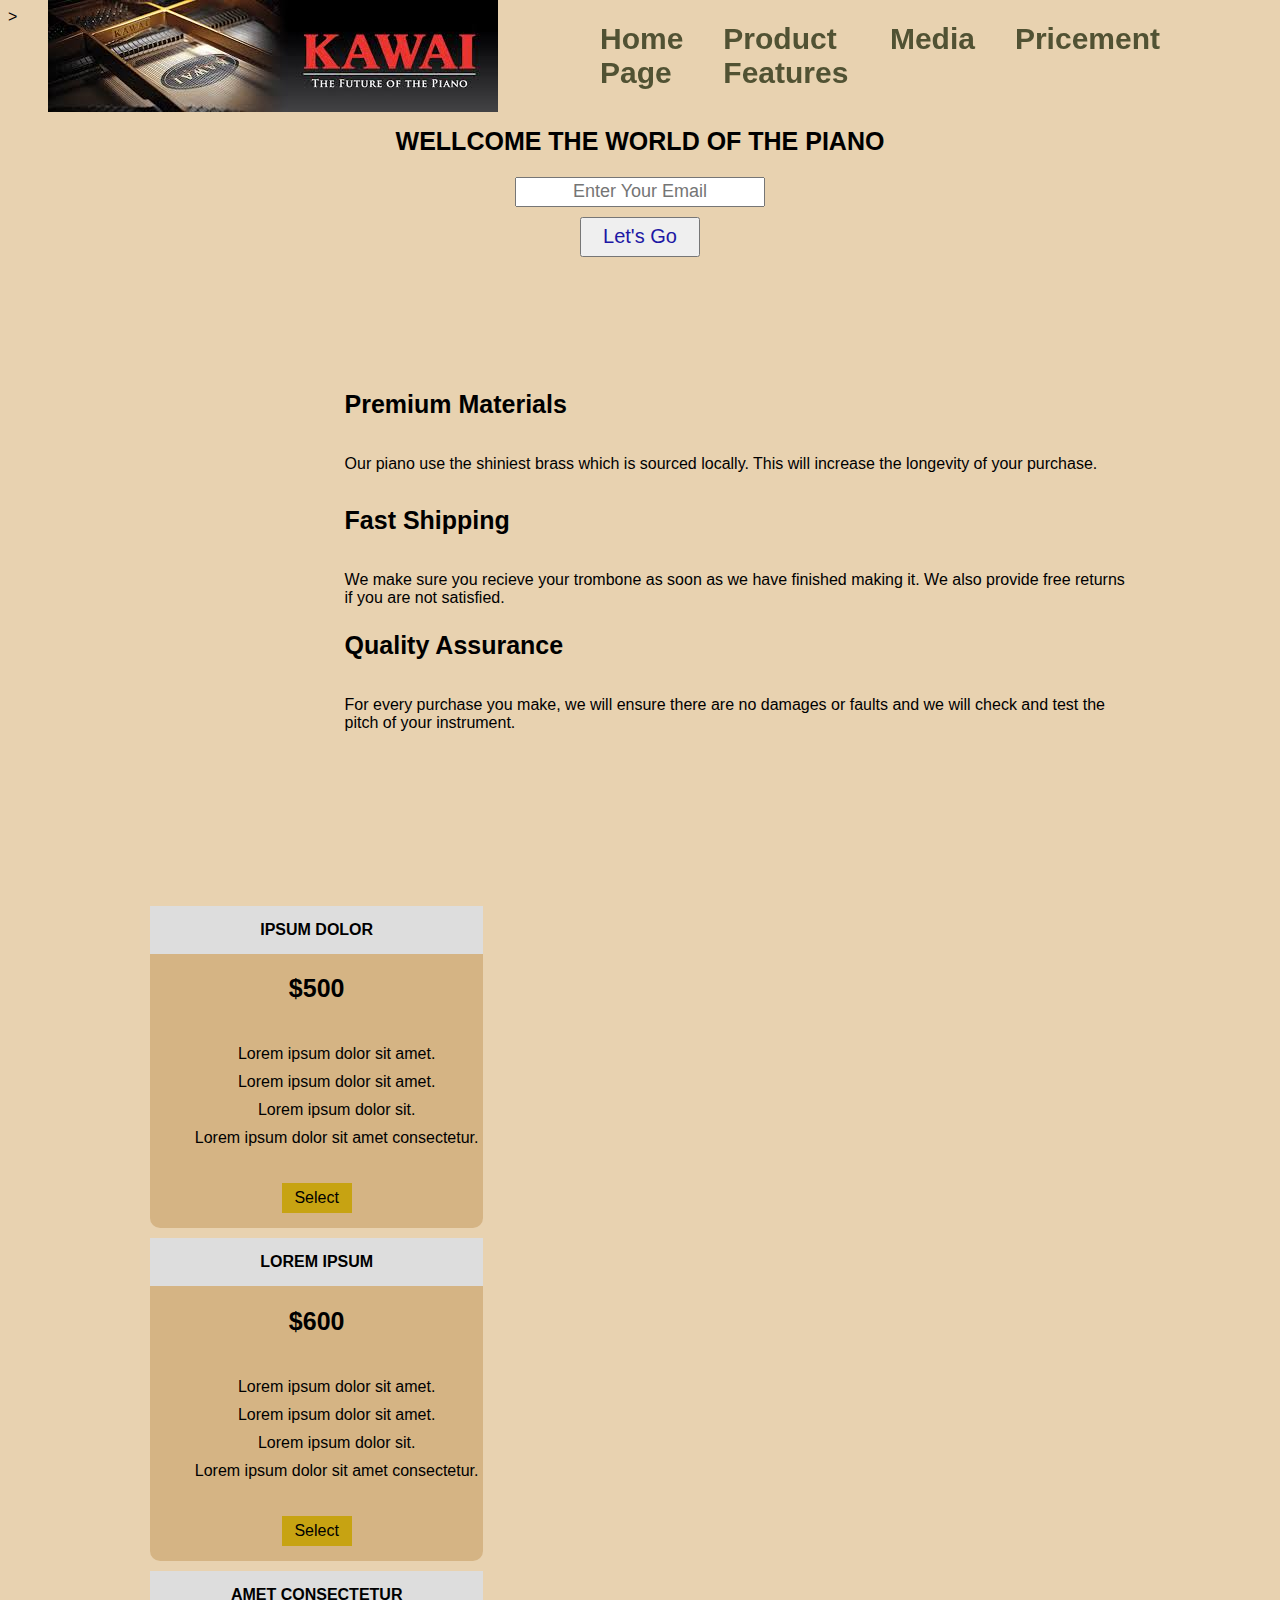
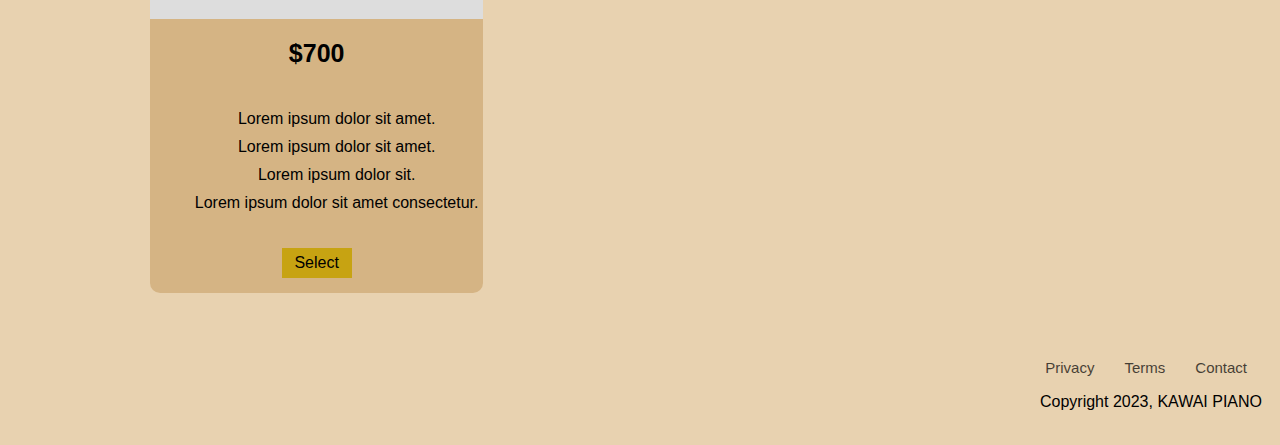
<file: Certification Projects/Product Landing Page/index.html>
<!DOCTYPE html>
<html lang="en" pwa-launched="true" pwa-extension-id="npnbdojkgkbcdfdjlfdmplppdphlhhcf"
    pwa-extension-url-root="chrome-extension://npnbdojkgkbcdfdjlfdmplppdphlhhcf/">

</html>>

<head>
    <meta charset="UTF-8">
    <meta name="viewport" content="width=device-width, initial-scale=1.0">
    <link rel="stylesheet" href="https://use.fontawesome.com/releases/v5.8.1/css/all.css"
        integrity="sha384-50oBUHEmvpQ+1lW4y57PTFmhCaXp0ML5d60M1M7uH2+nqUivzIebhndOJK28anvf" crossorigin="anonymous">
    <link rel="stylesheet" href="styles.css">
    <title>Document</title>
</head>

<body>
    <header id="header">
        <div class="logo">
            <img id="header-img" src="logo.jpeg" alt="">
        </div>
        <nav id="nav-bar">
            <ul>
                <li><a class="nav-link" href="#home-page">Home Page</a></li>
                <li><a class="nav-link" href="#features">Product Features</a></li>
                <li><a class="nav-link" href="#media">Media</a></li>
                <li><a class="nav-link" href="#pricement">Pricement</a></li>
            </ul>
        </nav>
    </header>
    <main id="home-page">
        <section class="starter">
            <h2>WELLCOME THE WORLD OF THE PIANO</h2>
            <form id="form" name="email" action="https://www.freecodecamp.com/email-submit">
                <input id="email" name="email" type="email" placeholder="Enter Your Email" required>
                <input id="submit" type="submit" value="Let's Go" class="btn">
            </form>
        </section>
        <div class="container">
            <section id="features">
                <div class="grid">
                    <div class="icon">
                        <i class="fa fa-3x fa-fire">
                        </i>
                    </div>
                    <div class="description">
                        <h2>Premium Materials</h2>
                        <p>Our piano use the shiniest brass which is sourced locally. This will increase the longevity
                            of your purchase.</p>
                    </div>
                </div>
                <div class="grid">
                    <div class="icon">
                        <i class="fa fa-3x fa-truck">
                        </i>
                    </div>
                    <div class="description">
                        <h2>Fast Shipping</h2>
                        <p>We make sure you recieve your trombone as soon as we have finished making it. We also provide
                            free returns if you are not satisfied.
                        </p>
                    </div>
                </div>
                <div class="grid">
                    <div class="icon">
                        <i class="fa fa-3x fa-battery-full">
                        </i>
                    </div>
                    <div class="description">
                        <h2>Quality Assurance</h2>
                        <p>For every purchase you make, we will ensure there are no damages or faults and we will check
                            and test the pitch of your instrument.</p>
                    </div>
                </div>
            </section>
            <section id="media">
                <iframe id="video" src="https://youtu.be/cGYyOY4XaFs" frameborder="0"></iframe>
                <video id="video" src="https://youtu.be/cGYyOY4XaFs"></video>
                <video id="video"
                    src="https://www.google.com/search?q=piano+video&oq=piano+video&gs_lcrp=EgZjaHJvbWUyBggAEEUYOTIJCAEQABgKGIAEMggIAhAAGBYYHjIICAMQABgWGB4yCAgEEAAYFhgeMggIBRAAGBYYHjIICAYQABgWGB4yCAgHEAAYFhgeMggICBAAGBYYHjIICAkQABgWGB7SAQg0MjkzajBqOagCALACAA&sourceid=chrome&ie=UTF-8#"></video>

            </section>
            <section id="pricement">
                <div class="product" id="">
                    <div class="level">ipsum dolor</div>
                    <h2>$500</h2>
                    <ol>
                        <li>Lorem ipsum dolor sit amet.</li>
                        <li>Lorem ipsum dolor sit amet.</li>
                        <li>Lorem ipsum dolor sit.</li>
                        <li>Lorem ipsum dolor sit amet consectetur.</li>
                    </ol>
                    <button class="btn">Select</button>
                </div>
                <div class="product" id="">
                    <div class="level">Lorem ipsum</div>
                    <h2>$600</h2>
                    <ol>
                        <li>Lorem ipsum dolor sit amet.</li>
                        <li>Lorem ipsum dolor sit amet.</li>
                        <li>Lorem ipsum dolor sit.</li>
                        <li>Lorem ipsum dolor sit amet consectetur.</li>
                    </ol>
                    <button class="btn">Select</button>
                </div>
                <div class="product" id="">
                    <div class="level">amet consectetur</div>
                    <h2>$700</h2>
                    <ol>
                        <li>Lorem ipsum dolor sit amet.</li>
                        <li>Lorem ipsum dolor sit amet.</li>
                        <li>Lorem ipsum dolor sit.</li>
                        <li>Lorem ipsum dolor sit amet consectetur.</li>
                    </ol>
                    <button class="btn">Select</button>
                </div>
            </section>
        </div>
    </main>
    <footer>
        <ul>
            <li><a href="#">Privacy</a></li>
            <li><a href="#">Terms</a></li>
            <li><a href="#">Contact</a></li>
        </ul>
        <p>Copyright 2023, KAWAI PIANO</p>
    </footer>

</body>

</html>
</file>
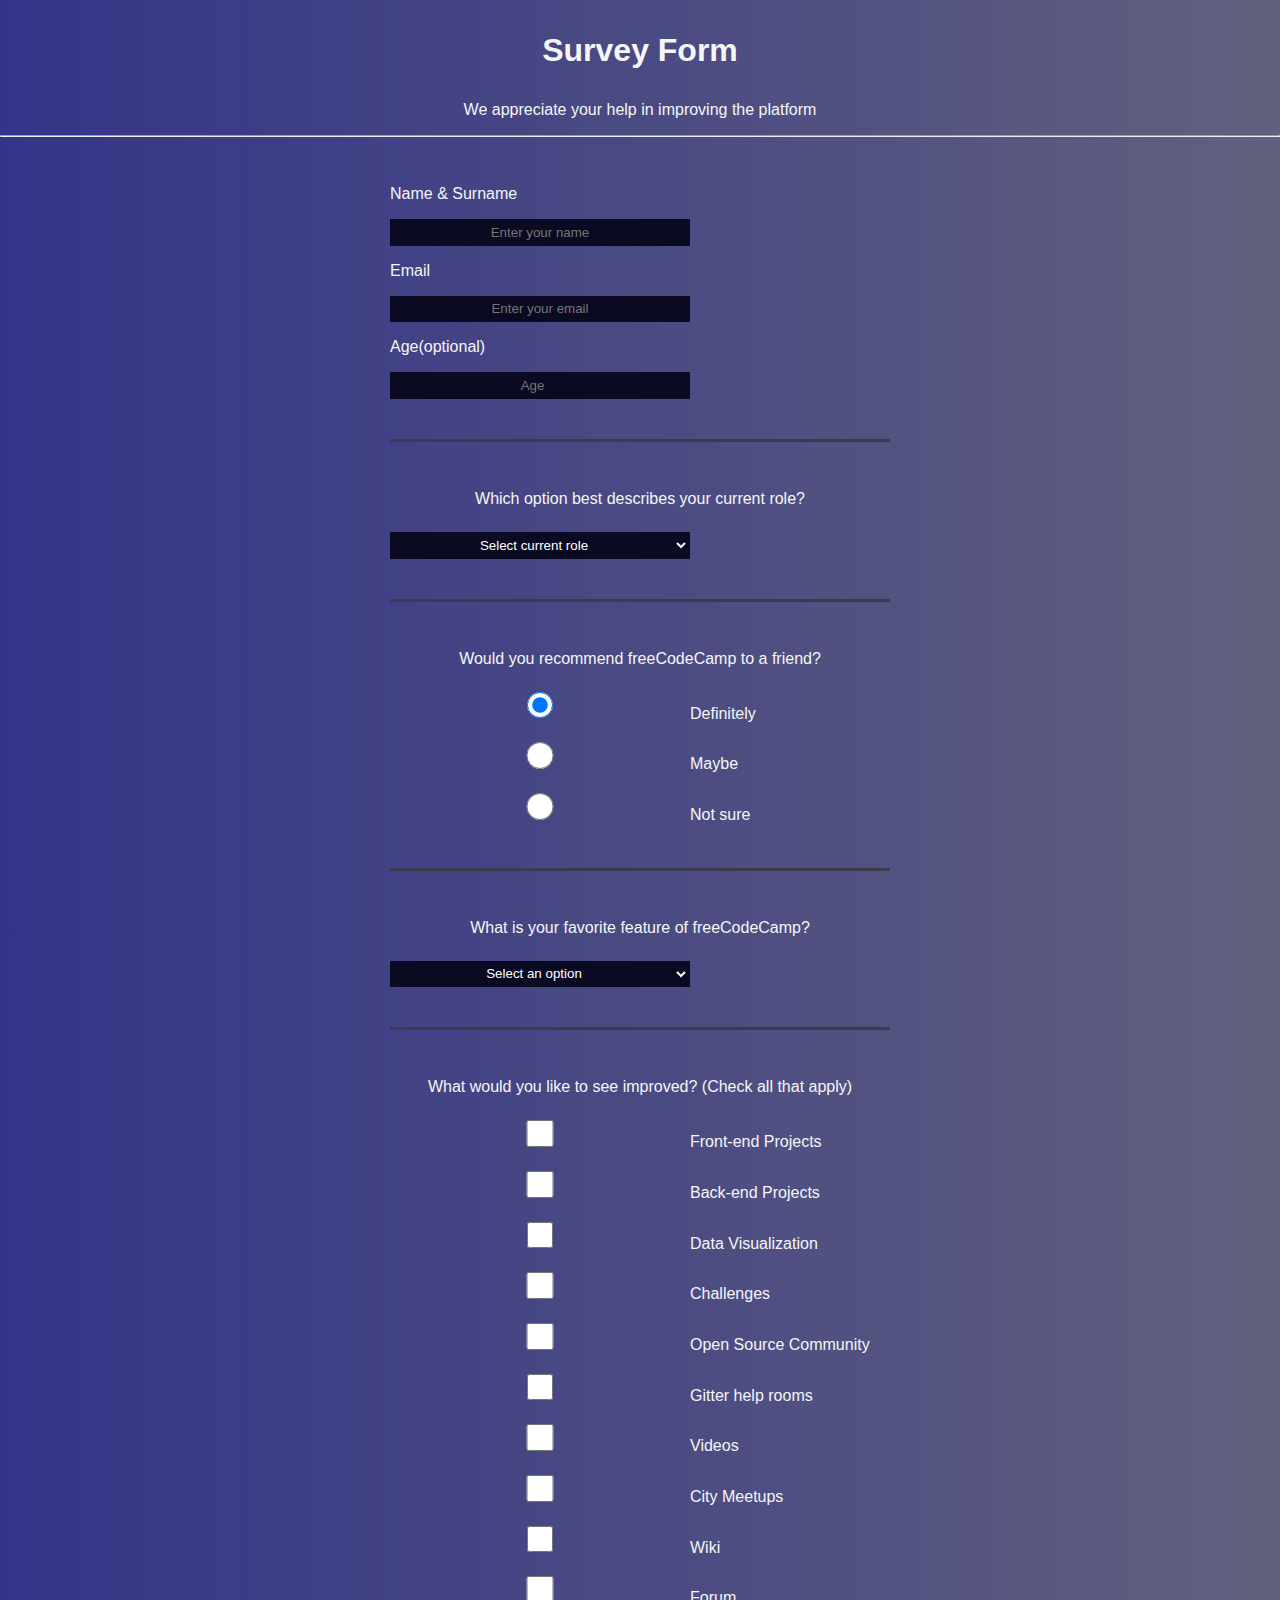
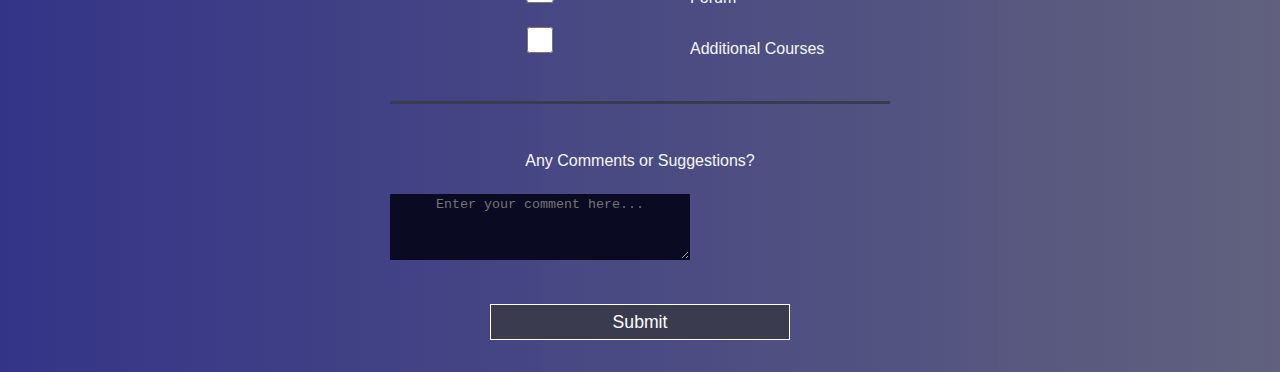
<file: Certification Projects/Survey Form/index.html>
<!DOCTYPE html>
<html lang="en">

<head>
    <meta charset="UTF-8">
    <meta name="viewport" content="width=device-width, initial-scale=1.0">
    <link rel="stylesheet" href="styles.css">
    <title>Survey Form</title>
</head>

<body>

    <header class="header">
        <h1 id="title" class="text-center"> Survey Form</h1>
        <p id="description" class="description text-center">
            We appreciate your help in improving the platform
        </p>
    </header>
    <hr>
    <form id="survey-form">
        <fieldset>


            <label id="name-label" for="name">Name & Surname</label>
            <input type="text" name="name" id="name" class="form-control" placeholder="Enter your name" required />


            <label id="email-label" for="email">Email</label>
            <input type="email" name="email" id="email" class="form-control" placeholder="Enter your email" required />


            <label id="number-label" for="number">Age<span class="clue">(optional)</span></label>
            <input type="number" name="age" id="number" min="10" max="99" class="form-control" placeholder="Age" />

        </fieldset>
        <fieldset>
            <p>Which option best describes your current role?</p>
            <select id="dropdown" name="role" class="form-control" required>
                <option disabled selected value>Select current role</option>
                <option value="student">Student</option>
                <option value="job">Full Time Job</option>
                <option value="learner">Full Time Learner</option>
                <option value="preferNo">Prefer not to say</option>
                <option value="other">Other</option>
            </select>
        </fieldset>

        <fieldset>
            <p>Would you recommend freeCodeCamp to a friend?</p>
            <label>
                <input name="user-recommend" value="definitely" type="radio" class="input-radio"
                    checked />Definitely</label>
            <label>
                <input name="user-recommend" value="maybe" type="radio" class="input-radio" />Maybe</label>

            <label><input name="user-recommend" value="not-sure" type="radio" class="input-radio" />Not sure</label>
        </fieldset>

        <fieldset>
            <p>What is your favorite feature of freeCodeCamp?</p>
            <select id="most-like" name="mostLike" class="form-control" required>
                <option disabled selected value>Select an option</option>
                <option value="challenges">Challenges</option>
                <option value="projects">Projects</option>
                <option value="community">Community</option>
                <option value="openSource">Open Source</option>
            </select>
        </fieldset>

        <fieldset>
            <p>
                What would you like to see improved?
                <span class="clue">(Check all that apply)</span>
            </p>

            <label><input name="prefer" value="front-end-projects" type="checkbox" class="input-checkbox" />Front-end
                Projects</label>
            <label>
                <input name="prefer" value="back-end-projects" type="checkbox" class="input-checkbox" />Back-end
                Projects</label>
            <label><input name="prefer" value="data-visualization" type="checkbox" class="input-checkbox" />Data
                Visualization</label>
            <label><input name="prefer" value="challenges" type="checkbox" class="input-checkbox" />Challenges</label>
            <label><input name="prefer" value="open-source-community" type="checkbox" class="input-checkbox" />Open
                Source Community</label>
            <label><input name="prefer" value="gitter-help-rooms" type="checkbox" class="input-checkbox" />Gitter
                help rooms</label>
            <label><input name="prefer" value="videos" type="checkbox" class="input-checkbox" />Videos</label>
            <label><input name="prefer" value="city-meetups" type="checkbox" class="input-checkbox" />City
                Meetups</label>
            <label><input name="prefer" value="wiki" type="checkbox" class="input-checkbox" />Wiki</label>
            <label><input name="prefer" value="forum" type="checkbox" class="input-checkbox" />Forum</label>
            <label><input name="prefer" value="additional-courses" type="checkbox" class="input-checkbox" />Additional
                Courses</label>
        </fieldset>

        <fieldset>
            <p>Any Comments or Suggestions?</p>
            <textarea id="comments" class="input-textarea" name="comment" rows="4" cols="30"
                placeholder="Enter your comment here..."></textarea>
        </fieldset>
        <input id="submit" type="submit" value="Submit" />
    </form>

</body>

</html>
</file>
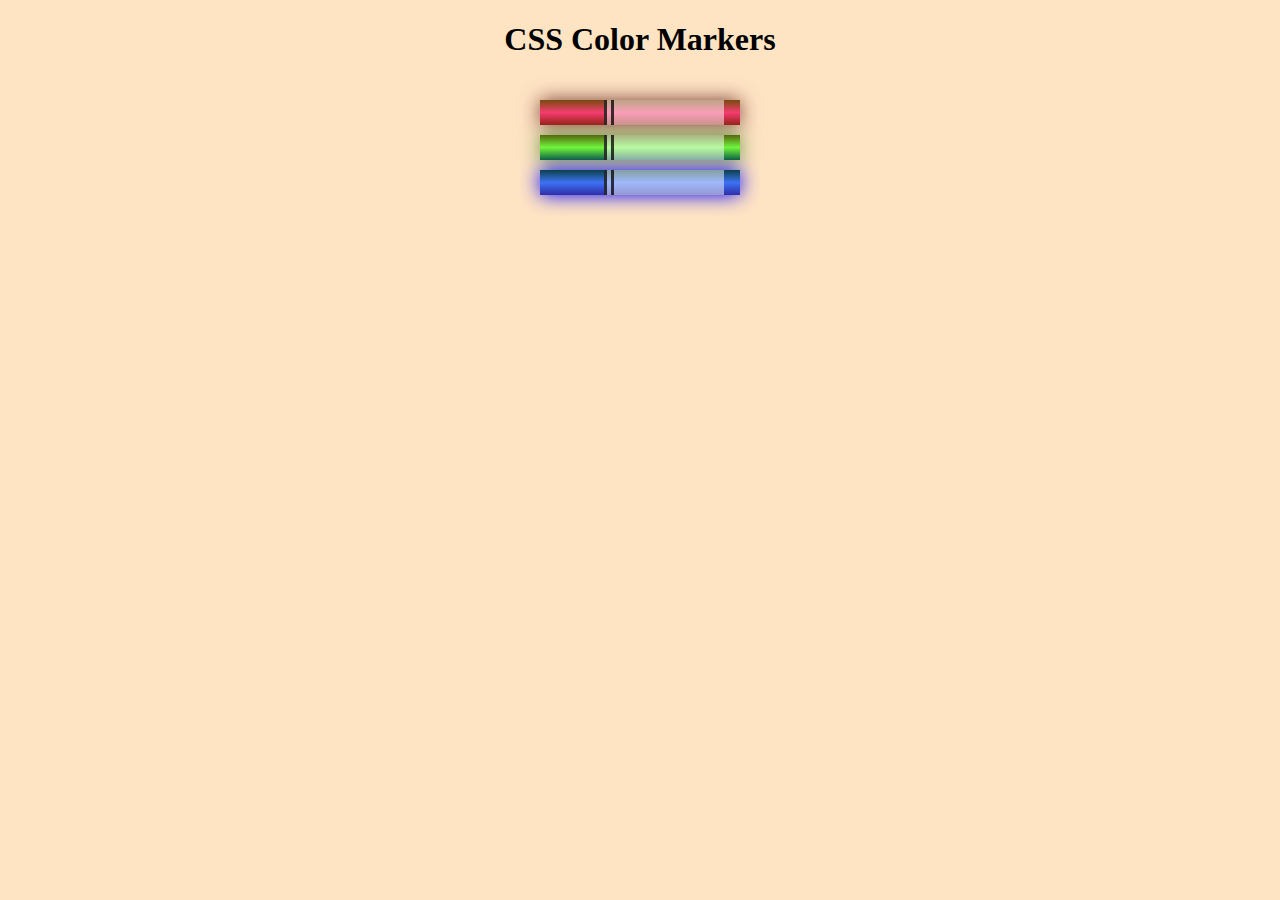
<file: Courses/03-Learn CSS Colors by Building a Set of Colored Markers/index.html>
<!DOCTYPE html>
<html lang="en">

<head>
    <meta charset="utf-8">
    <meta name="viewport" content="width=device-width, initial-scale=1.0">
    <title>Colored Markers</title>
    <link rel="stylesheet" href="style.css">
</head>

<body>
    <h1>CSS Color Markers</h1>
    <div class="container">
        <div class="marker red">
            <div class="cap"></div>
            <div class="sleeve"></div>
        </div>
        <div class="marker green">
            <div class="cap"></div>
            <div class="sleeve"></div>
        </div>
        <div class="marker blue">
            <div class="cap"></div>
            <div class="sleeve"></div>
        </div>
    </div>
</body>

</html>
</file>
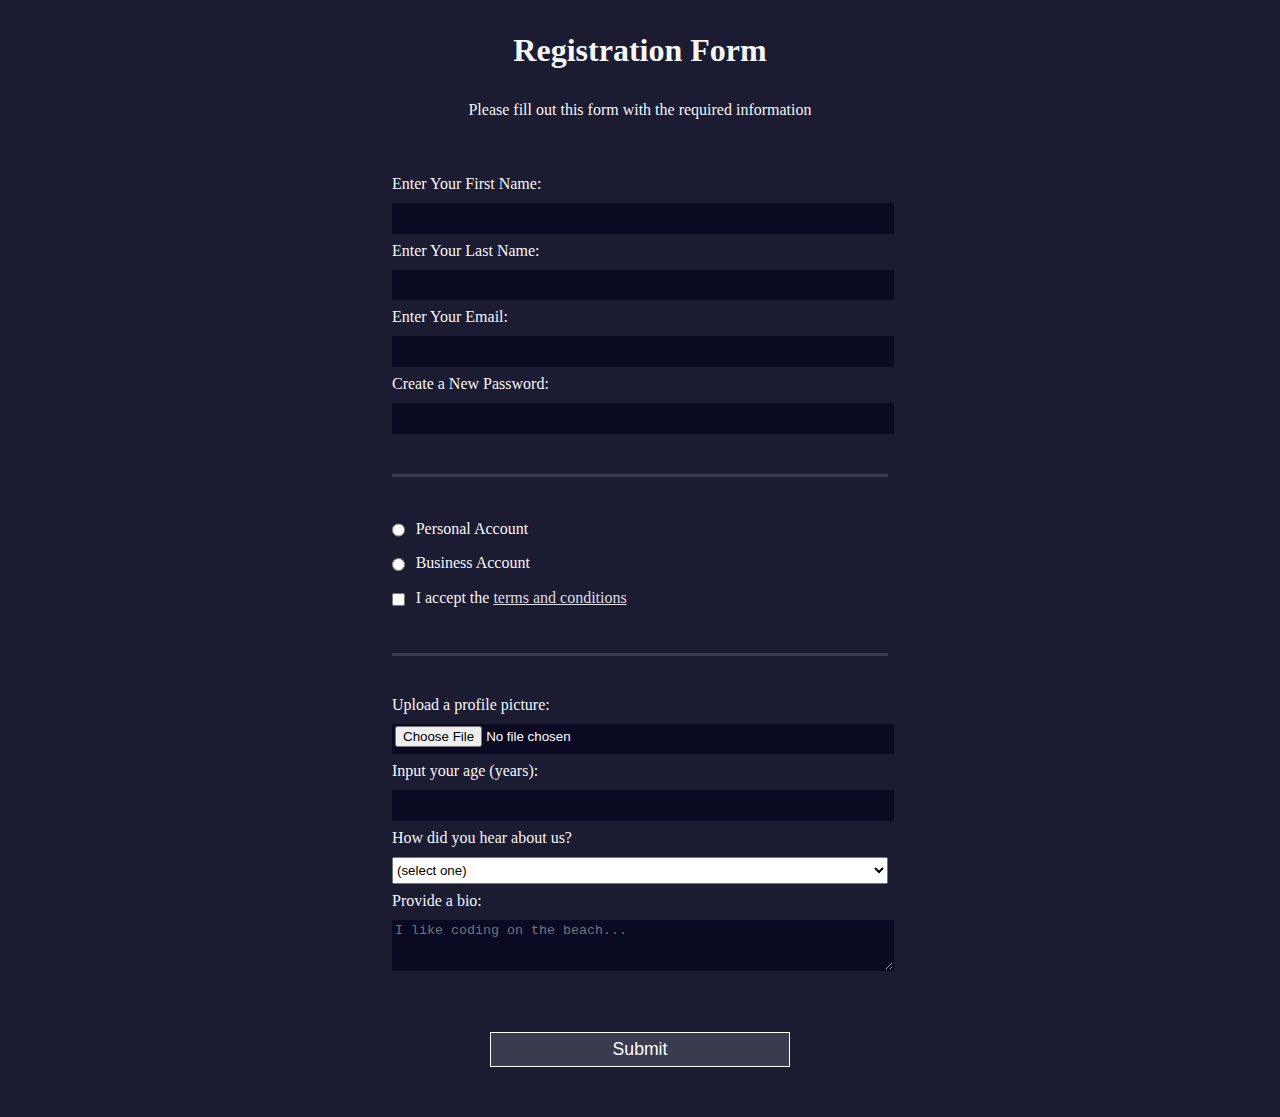
<file: Courses/04-Learn HTML Forms by Building a Registration Form/index.html>
<!DOCTYPE html>
<html lang="en">

<head>
    <meta charset="UTF-8">
    <title>Registration Form</title>
    <link rel="stylesheet" href="style.css" />
</head>

<body>
    <h1>Registration Form</h1>
    <p>Please fill out this form with the required information</p>
    <form method="post" action='https://register-demo.freecodecamp.org'>
        <fieldset>
            <label for="first-name">Enter Your First Name: <input id="first-name" name="first-name" type="text"
                    required /></label>
            <label for="last-name">Enter Your Last Name: <input id="last-name" name="last-name" type="text"
                    required /></label>
            <label for="email">Enter Your Email: <input id="email" name="email" type="email" required /></label>
            <label for="new-password">Create a New Password: <input id="new-password" name="new-password"
                    type="password" pattern="[a-z0-5]{8,}" required /></label>
        </fieldset>
        <fieldset>
            <label for="personal-account"><input id="personal-account" type="radio" name="account-type"
                    class="inline" /> Personal Account</label>
            <label for="business-account"><input id="business-account" type="radio" name="account-type"
                    class="inline" /> Business Account</label>
            <label for="terms-and-conditions">
                <input id="terms-and-conditions" type="checkbox" required name="terms-and-conditions" class="inline" />
                I accept the <a href="https://www.freecodecamp.org/news/terms-of-service/">terms and conditions</a>
            </label>
        </fieldset>
        <fieldset>
            <label for="profile-picture">Upload a profile picture: <input id="profile-picture" type="file"
                    name="file" /></label>
            <label for="age">Input your age (years): <input id="age" type="number" name="age" min="13"
                    max="120" /></label>
            <label for="referrer">How did you hear about us?
                <select id="referrer" name="referrer">
                    <option value="">(select one)</option>
                    <option value="1">freeCodeCamp News</option>
                    <option value="2">freeCodeCamp YouTube Channel</option>
                    <option value="3">freeCodeCamp Forum</option>
                    <option value="4">Other</option>
                </select>
            </label>
            <label for="bio">Provide a bio:
                <textarea id="bio" name="bio" rows="3" cols="30" placeholder="I like coding on the beach..."></textarea>
            </label>
        </fieldset>
        <input type="submit" value="Submit" />
    </form>
</body>

</html>
</file>
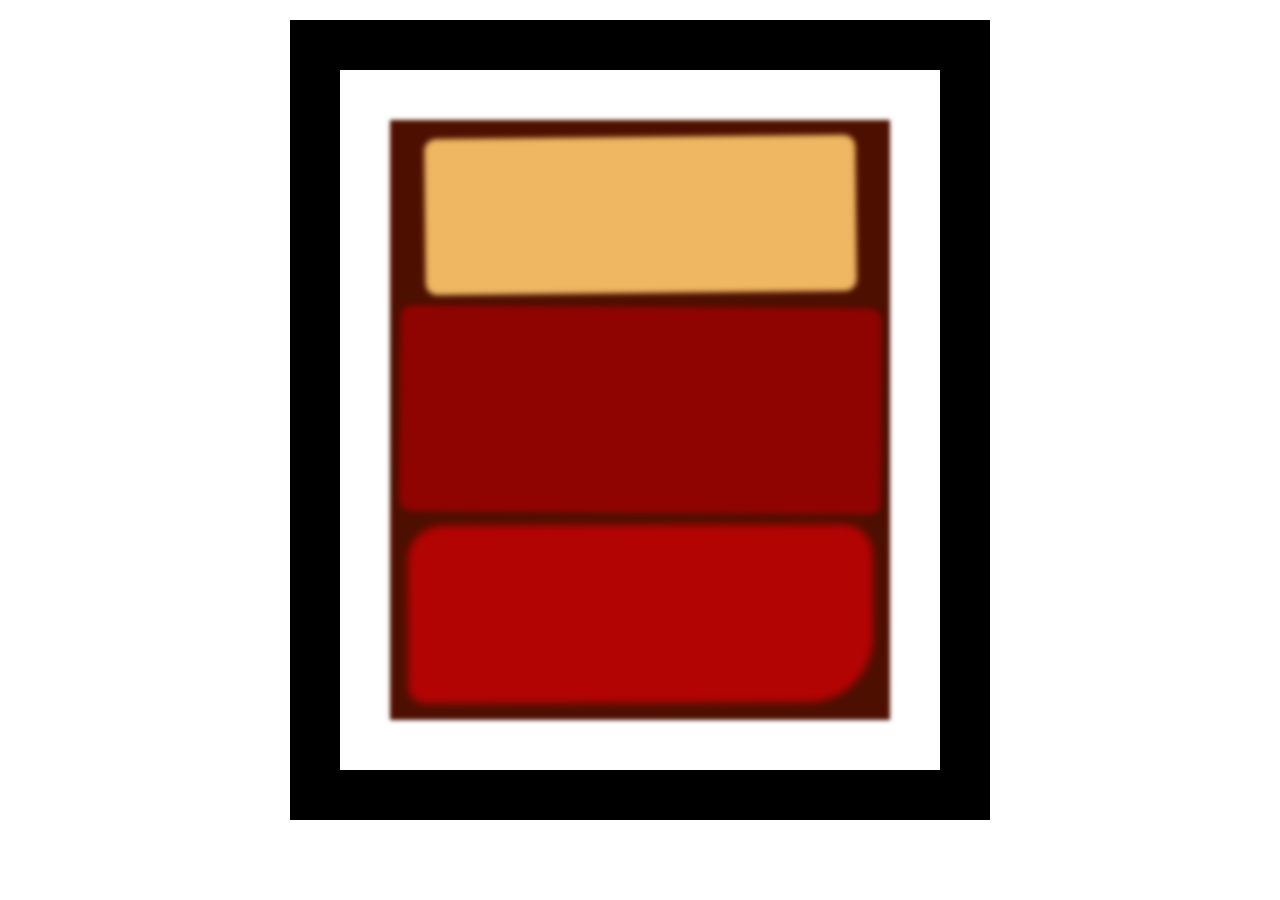
<file: Courses/05-Learn the CSS Box Model by Building a Rothko Painting/index.html>
<!DOCTYPE html>
<html lang="en">

<head>
    <meta charset="UTF-8">
    <title>Rothko Painting</title>
    <link href="./styles.css" rel="stylesheet">
</head>

<body>
    <div class="frame">
        <div class="canvas">
            <div class="one"></div>
            <div class="two"></div>
            <div class="three"></div>
        </div>
    </div>
</body>

</html>
</file>
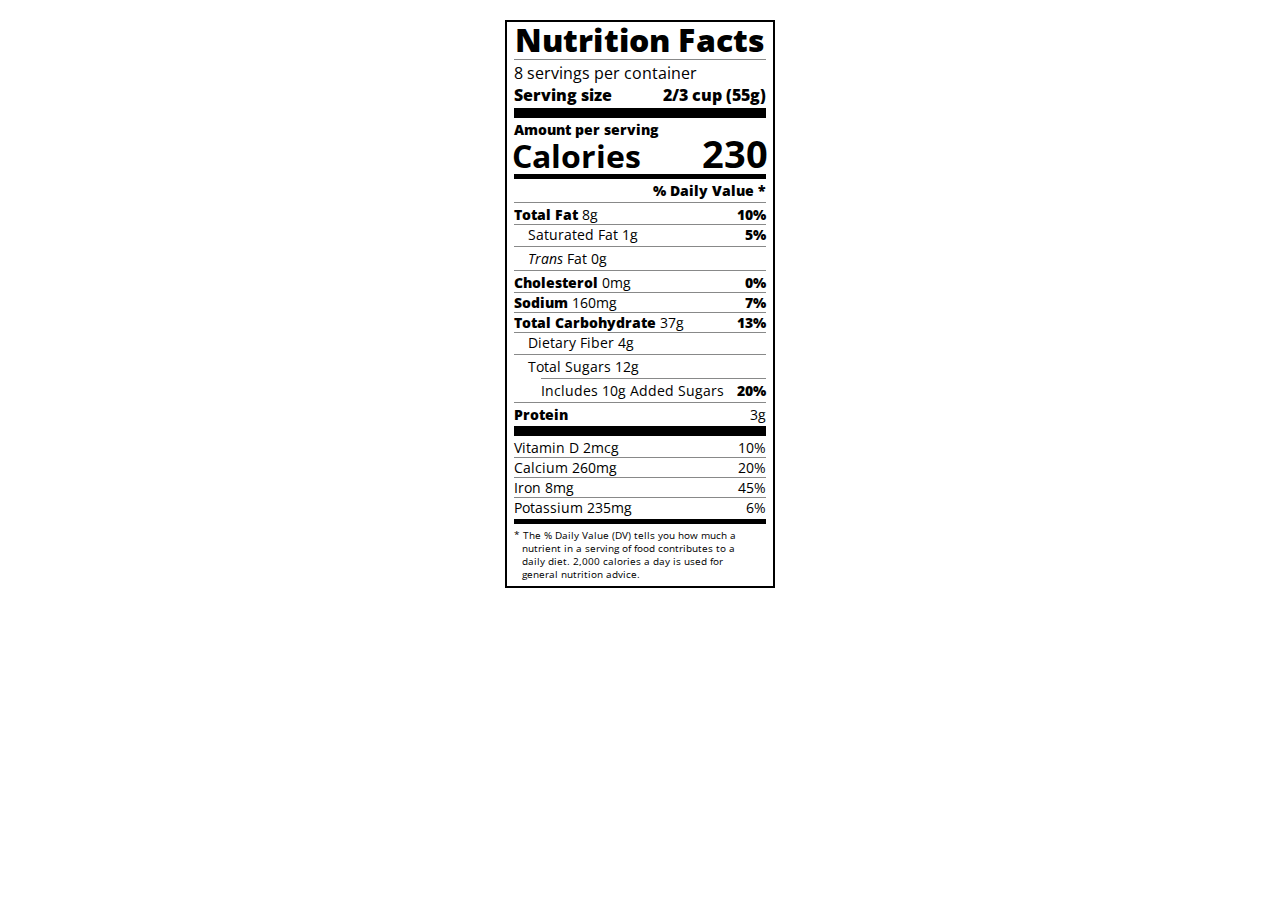
<file: Courses/07-Learn Typography by Building a Nutrition Label/index.html>
<!DOCTYPE html>
<html lang="en">

<head>
    <meta charset="UTF-8">
    <title>Nutrition Label</title>
    <link href="https://fonts.googleapis.com/css?family=Open+Sans:400,700,800" rel="stylesheet">
    <link href="./styles.css" rel="stylesheet">
</head>

<body>
    <div class="label">
        <header>
            <h1 class="bold">Nutrition Facts</h1>
            <div class="divider"></div>
            <p>8 servings per container</p>
            <p class="bold">Serving size <span>2/3 cup (55g)</span></p>
        </header>
        <div class="divider large"></div>
        <div class="calories-info">
            <div class="left-container">
                <h2 class="bold small-text">Amount per serving</h2>
                <p>Calories</p>
            </div>
            <span>230</span>
        </div>
        <div class="divider medium"></div>
        <div class="daily-value small-text">
            <p class="bold right no-divider">% Daily Value *</p>
            <div class="divider"></div>
            <p><span><span class="bold">Total Fat</span> 8g</span> <span class="bold">10%</span></p>
            <p class="indent no-divider">Saturated Fat 1g <span class="bold">5%</span></p>
            <div class="divider"></div>
            <p class="indent no-divider"><span><i>Trans</i> Fat 0g</span></p>
            <div class="divider"></div>
            <p><span><span class="bold">Cholesterol</span> 0mg</span> <span class="bold">0%</span></p>
            <p><span><span class="bold">Sodium</span> 160mg</span> <span class="bold">7%</span></p>
            <p><span><span class="bold">Total Carbohydrate</span> 37g</span> <span class="bold">13%</span></p>
            <p class="indent no-divider">Dietary Fiber 4g</p>
            <div class="divider"></div>
            <p class="indent no-divider">Total Sugars 12g</p>
            <div class="divider double-indent"></div>
            <p class="double-indent no-divider">Includes 10g Added Sugars <span class="bold">20%</span>
            <div class="divider"></div>
            <p class="no-divider"><span class="bold">Protein</span> 3g</p>
            <div class="divider large"></div>
            <p>Vitamin D 2mcg <span>10%</span></p>
            <p>Calcium 260mg <span>20%</span></p>
            <p>Iron 8mg <span>45%</span></p>
            <p class="no-divider">Potassium 235mg <span>6%</span></p>
        </div>
        <div class="medium divider"></div>
        <p class="note">* The % Daily Value (DV) tells you how much a nutrient in a serving of food contributes to a
            daily diet. 2,000 calories a day is used for general nutrition advice.</p>
    </div>
</body>

</html>
</file>
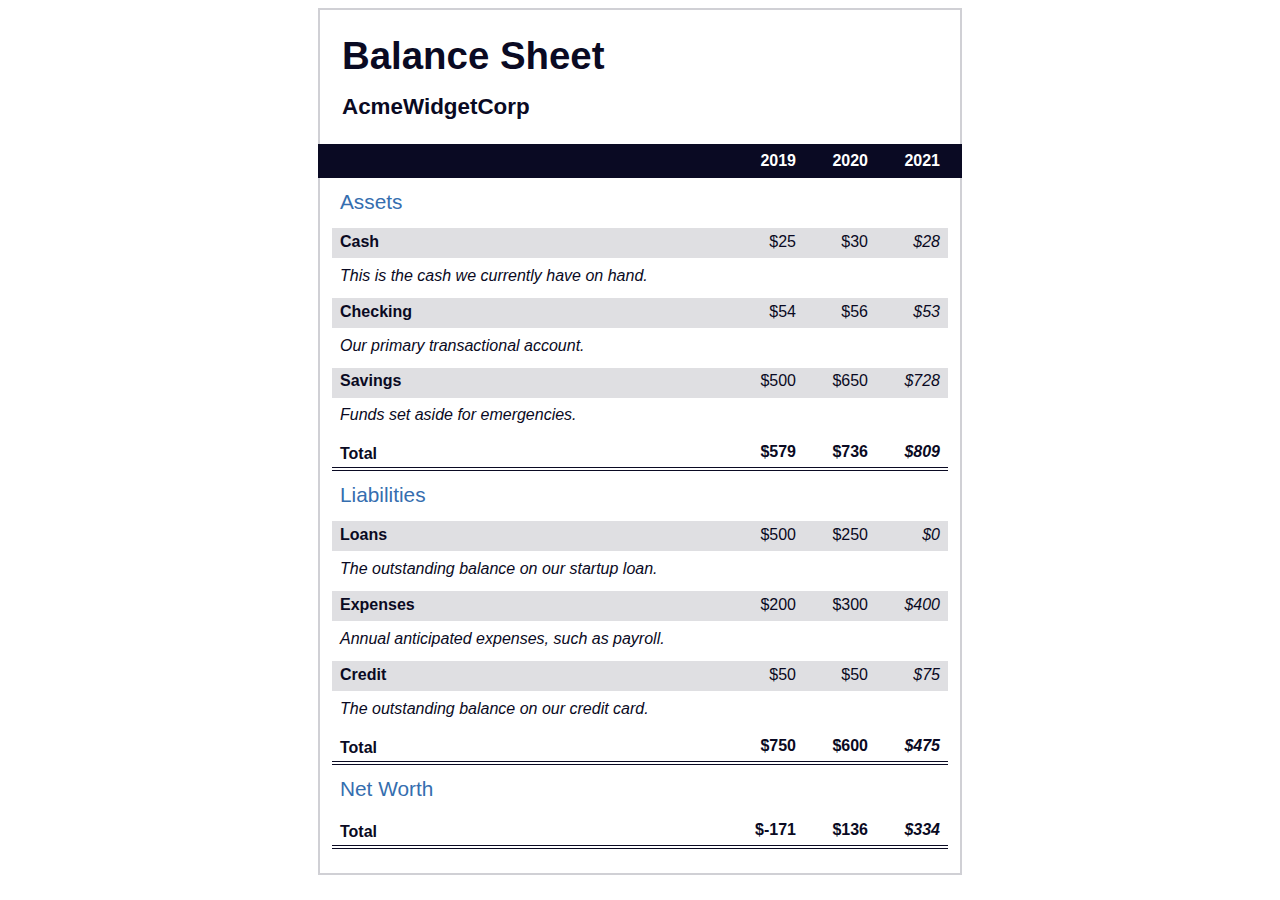
<file: Courses/09-Learn More About CSS Pseudo Selectors By Building A Balance Sheet/index.html>
<!DOCTYPE html>
<html lang="en">

<head>
    <meta charset="UTF-8">
    <meta name="viewport" content="width=device-width, initial-scale=1.0">
    <title>Balance Sheet</title>
    <link rel="stylesheet" href="./styles.css">
</head>

<body>
    <main>
        <section>
            <h1>
                <span class="flex">
                    <span>AcmeWidgetCorp</span>
                    <span>Balance Sheet</span>
                </span>
            </h1>
            <div id="years" aria-hidden="true">
                <span class="year">2019</span>
                <span class="year">2020</span>
                <span class="year">2021</span>
            </div>
            <div class="table-wrap">
                <table>
                    <caption>Assets</caption>
                    <thead>
                        <tr>
                            <td></td>
                            <th><span class="sr-only year">2019</span></th>
                            <th><span class="sr-only year">2020</span></th>
                            <th class="current"><span class="sr-only year">2021</span></th>
                        </tr>
                    </thead>
                    <tbody>
                        <tr class="data">
                            <th>Cash <span class="description">This is the cash we currently have on hand.</span></th>
                            <td>$25</td>
                            <td>$30</td>
                            <td class="current">$28</td>
                        </tr>
                        <tr class="data">
                            <th>Checking <span class="description">Our primary transactional account.</span></th>
                            <td>$54</td>
                            <td>$56</td>
                            <td class="current">$53</td>
                        </tr>
                        <tr class="data">
                            <th>Savings <span class="description">Funds set aside for emergencies.</span></th>
                            <td>$500</td>
                            <td>$650</td>
                            <td class="current">$728</td>
                        </tr>
                        <tr class="total">
                            <th>Total <span class="sr-only">Assets</span></th>
                            <td>$579</td>
                            <td>$736</td>
                            <td class="current">$809</td>
                        </tr>
                    </tbody>
                </table>
                <table>
                    <caption>Liabilities</caption>
                    <thead>
                        <tr>
                            <td></td>
                            <th><span class="sr-only">2019</span></th>
                            <th><span class="sr-only">2020</span></th>
                            <th><span class="sr-only">2021</span></th>
                        </tr>
                    </thead>
                    <tbody>
                        <tr class="data">
                            <th>Loans <span class="description">The outstanding balance on our startup loan.</span></th>
                            <td>$500</td>
                            <td>$250</td>
                            <td class="current">$0</td>
                        </tr>
                        <tr class="data">
                            <th>Expenses <span class="description">Annual anticipated expenses, such as payroll.</span>
                            </th>
                            <td>$200</td>
                            <td>$300</td>
                            <td class="current">$400</td>
                        </tr>
                        <tr class="data">
                            <th>Credit <span class="description">The outstanding balance on our credit card.</span></th>
                            <td>$50</td>
                            <td>$50</td>
                            <td class="current">$75</td>
                        </tr>
                        <tr class="total">
                            <th>Total <span class="sr-only">Liabilities</span></th>
                            <td>$750</td>
                            <td>$600</td>
                            <td class="current">$475</td>
                        </tr>
                    </tbody>
                </table>
                <table>
                    <caption>Net Worth</caption>
                    <thead>
                        <tr>
                            <td></td>
                            <th><span class="sr-only">2019</span></th>
                            <th><span class="sr-only">2020</span></th>
                            <th><span class="sr-only">2021</span></th>
                        </tr>
                    </thead>
                    <tbody>
                        <tr class="total">
                            <th>Total <span class="sr-only">Net Worth</span></th>
                            <td>$-171</td>
                            <td>$136</td>
                            <td class="current">$334</td>
                        </tr>
                    </tbody>
                </table>
            </div>
        </section>
    </main>
</body>

</html>
</file>
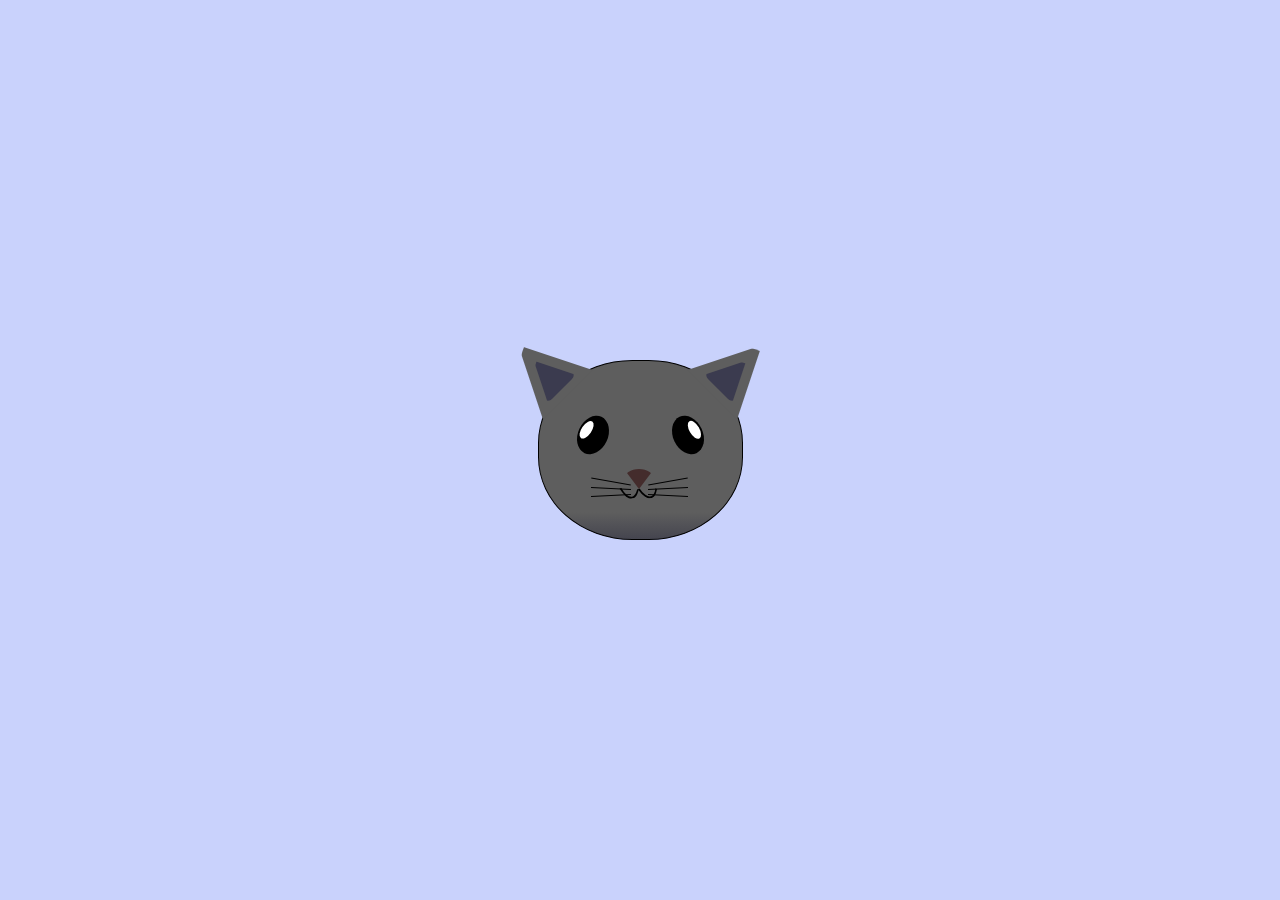
<file: Courses/10-Learn Intermadiate CSS by Building a Cat Painting/index.html>
<!DOCTYPE html>
<html lang="en">

<head>
    <meta charset="UTF-8">
    <title>fCC Cat Painting</title>
    <link rel="stylesheet" href="./styles.css">
</head>

<body>
    <main>
        <div class="cat-head">
            <div class="cat-ears">
                <div class="cat-left-ear">
                    <div class="cat-left-inner-ear"></div>
                </div>
                <div class="cat-right-ear">
                    <div class="cat-right-inner-ear"></div>
                </div>
            </div>

            <div class="cat-eyes">
                <div class="cat-left-eye">
                    <div class="cat-left-inner-eye"></div>
                </div>
                <div class="cat-right-eye">
                    <div class="cat-right-inner-eye"></div>
                </div>
            </div>

            <div class="cat-nose"></div>

            <div class="cat-mouth">
                <div class="cat-mouth-line-left"></div>
                <div class="cat-mouth-line-right"></div>
            </div>

            <div class="cat-whiskers">
                <div class="cat-whiskers-left">
                    <div class="cat-whisker-left-top"></div>
                    <div class="cat-whisker-left-middle"></div>
                    <div class="cat-whisker-left-bottom"></div>
                </div>
                <div class="cat-whiskers-right">
                    <div class="cat-whisker-right-top"></div>
                    <div class="cat-whisker-right-middle"></div>
                    <div class="cat-whisker-right-bottom"></div>
                </div>
            </div>

        </div>
    </main>
</body>

</html>
</file>
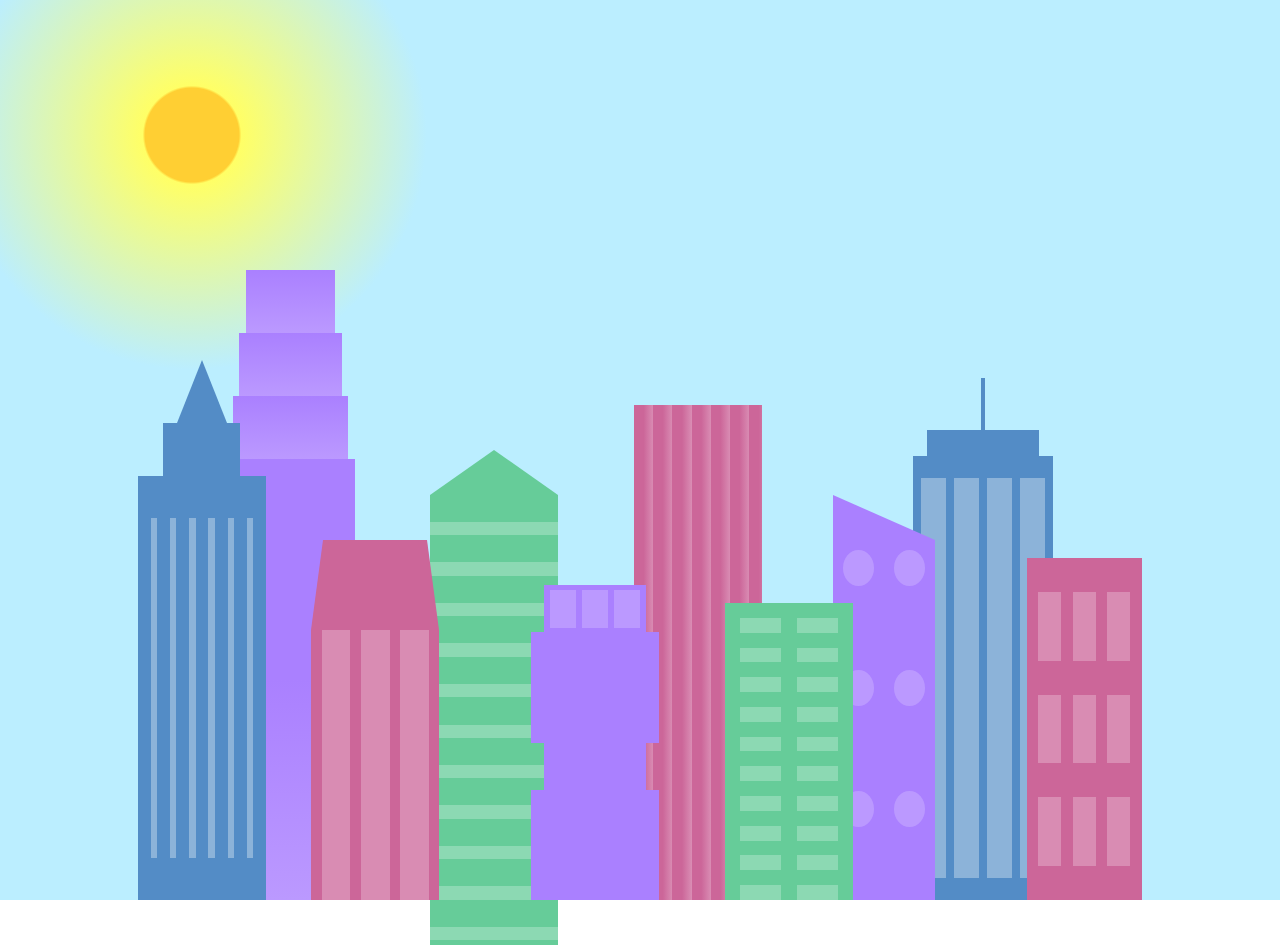
<file: Courses/12-Learn CSS Variables by Building a City Skyline/index.html>
<!DOCTYPE html>
<html lang="en">

<head>
    <meta charset="UTF-8">
    <title>City Skyline</title>
    <link href="style.css" rel="stylesheet" />
</head>

<body>
    <div class="background-buildings sky">
        <div></div>
        <div></div>
        <div class="bb1 building-wrap">
            <div class="bb1a bb1-window"></div>
            <div class="bb1b bb1-window"></div>
            <div class="bb1c bb1-window"></div>
            <div class="bb1d"></div>
        </div>
        <div class="bb2">
            <div class="bb2a"></div>
            <div class="bb2b"></div>
        </div>
        <div class="bb3"></div>
        <div></div>
        <div class="bb4 building-wrap">
            <div class="bb4a"></div>
            <div class="bb4b"></div>
            <div class="bb4c window-wrap">
                <div class="bb4-window"></div>
                <div class="bb4-window"></div>
                <div class="bb4-window"></div>
                <div class="bb4-window"></div>
            </div>
        </div>
        <div></div>
        <div></div>
    </div>

    <div class="foreground-buildings">
        <div></div>
        <div></div>
        <div class="fb1 building-wrap">
            <div class="fb1a"></div>
            <div class="fb1b"></div>
            <div class="fb1c"></div>
        </div>
        <div class="fb2">
            <div class="fb2a"></div>
            <div class="fb2b window-wrap">
                <div class="fb2-window"></div>
                <div class="fb2-window"></div>
                <div class="fb2-window"></div>
            </div>
        </div>
        <div></div>
        <div class="fb3 building-wrap">
            <div class="fb3a window-wrap">
                <div class="fb3-window"></div>
                <div class="fb3-window"></div>
                <div class="fb3-window"></div>
            </div>
            <div class="fb3b"></div>
            <div class="fb3a"></div>
            <div class="fb3b"></div>
        </div>
        <div class="fb4">
            <div class="fb4a"></div>
            <div class="fb4b">
                <div class="fb4-window"></div>
                <div class="fb4-window"></div>
                <div class="fb4-window"></div>
                <div class="fb4-window"></div>
                <div class="fb4-window"></div>
                <div class="fb4-window"></div>
            </div>
        </div>
        <div class="fb5"></div>
        <div class="fb6"></div>
        <div></div>
        <div></div>
    </div>
</body>

</html>
</file>
<file: Certification Projects/Product Landing Page/styles.css>
* {
    box-sizing: border-box;
    font-size: 16px;
    font-family: Arial, Helvetica, sans-serif;
}

body {
    position: relative;
    background-color: rgb(232, 210, 176)
}

@media (max-width: 600px) {
 #header {
    flex-wrap: wrap;
 }
}

.logo {
    width: 40vw;
}

.logo img {
    width: 100%;
    height: 100%;
    max-width: 450px;
    display: flex;
    justify-content: center;
    align-items: center;
    text-align: center;
    margin-left: 20px;
}

#header {
    position: fixed;
    top: 0;
    min-height: 75px;
    padding: 0px 20px;
    display: flex;
    align-items: center;
    margin: 0;
}

.nav-bar {
    background-color: #a41717;
    font-weight: 500;
}

nav ul {
    display: flex;
    flex-direction: row;
    width: 50vw;
    justify-content: space-evenly;
}

nav ul li {
    text-decoration: none;
    list-style: none;
}

nav ul li a {
    display: flex;
    font-weight: 600;
    font-size: 30px;
    text-decoration: none;
    padding: 0 20px;
    color: #515233;
}

a:hover {
    cursor: pointer;
    opacity: 0.9;
    color: #030303;
}

.starter {
    display: flex;
    flex-direction: column;
    justify-content: center;
    align-items: center;
    margin: 80px auto;
}

section {
    display: block;
}

h2 {
    display: block;
    font-size: 25px;
    font-weight: bolder;
}

form>#email {
    width: 250px;
    height: 30px;
    text-align: center;
    justify-content: center;
    text-align: center;
    padding: auto;
    font-size: 18px;
}

#submit {
    align-items: center;
    justify-content: center;
    display: flex;
    width: 120px;
    height: 40px;
    color: #2017a4;
    margin: 10px auto;
    font-size: 20px;
}

.container {
    max-width: 1000px;
    width: 100%;
    margin: 0 auto;
}

#features {
    margin-top: 100px;
}

.grid {
    display: flex;
}

.icon {
    display: flex;
    align-items: center;
    justify-content: center;
    height: 125px;
    width: 20vw;
    color: darkorange;
}

.description {
    display: flex;
    flex-direction: column;
    justify-content: center;
    height: 125px;
    width: 80vw;
    padding: 5px;
}

#Pricement {
    margin-top: 60px;
    display: flex;
    flex-direction:row;
    justify-content: center;
}

.product {
    display: flex;
    flex-direction: column;
    align-items: center;
    text-align: center;
    width: calc(100% / 3);
    margin: 10px;
    border-radius: 10px;
    background-color: rgb(213, 180, 132);
}

.product > .level {
    background-color: #ddd;
    color: black;
    padding: 15px 0;
    width: 100%;
    text-transform: uppercase;
    font-weight: 700;
}

.product > button {
    border: 0;
    margin: 15px 0;
    background-color: #c7a312;
    font-weight: 400;
    width: 70px;
    height: 30px;
}

.product > button:hover{
    opacity: 0.9;
    scale:90% ;
    font-weight: 500;
}
li {
    list-style: none;
    padding: 5px 0;
}

footer {
    margin-top: 40px;
    padding: 10px;
}

footer  ul {
    display: flex;
    justify-content: flex-end;
}
footer  ul  li {
    padding: 0 15px;
}

footer  ul  li a {
    font-size: 15px;
    text-decoration: none;
    color: #000;
    font-weight: 400;
    opacity: 0.7;
}

footer  ul  li a:hover {
    opacity: 1;
}

footer p {
    display: flex;
    justify-content: flex-end;
}
</file>
<file: Certification Projects/Survey Form/styles.css>
* {
    box-sizing: border-box;
}

body {
    width: 100%;
    height: 100vh;
    margin: 0;
    background-color: #1b1b32;
    color: #f5f6f7;
    font-family: sans-serif;
    font-size: 16px;
    background-image: linear-gradient(90deg,
            rgba(58, 58, 158, 0.8),
            rgba(126, 126, 158, 0.7)), url("https://images.pexels.com/photos/3184339/pexels-photo-3184339.jpeg?auto=compress&cs=tinysrgb&w=1260&h=750&dpr=1");
}

#title,
#description, h1, p, select {
    margin: 1em auto;
    text-align: center;
}

form {
    width: 60vw;
    max-width: 500px;
    min-width: 300px;
    margin: 0 auto;
    padding-bottom: 2em;
}

fieldset {
    border: none;
    padding: 2rem 0;
    border-bottom: 3px solid #3b3b4f;
    margin: auto;
}

fieldset:last-of-type {
    border-bottom: none;
}

label{
    display: block;
    margin: 0.5rem 0;
}

input,
textarea,
select {
    
    width: 100%;
    min-height: 2em;
    margin: 0.5rem 0;
}

input,
textarea, select {
    background-color: #0a0a23;
    border: 1px solid #0a0a23;
    color: #ffffff;
    max-width: 300px;
    text-align: center;
}

.inline {
    width: unset;
    margin: 0 0.5em 0 0;
    vertical-align: middle;
}

input[type="submit"] {
    display: block;
    width: 60%;
    margin: auto;
    height: 2em;
    font-size: 1.1rem;
    background-color: #3b3b4f;
    border-color: white;
    min-width: 200px;
    max-width: 300px;
}
</file>
<file: Courses/03-Learn CSS Colors by Building a Set of Colored Markers/style.css>
body {
   background-color: bisque;
}

h1 {
    text-align: center;
}

.container {
    background-color: rgba(255, 255, 255, 0);
    padding: 10px 0;
}

.marker {
    width: 200px;
    height: 25px;
    margin: 10px auto;
}

.cap {
    width: 60px;
    height: 25px;
}

.sleeve {
    width: 110px;
    height: 25px;
    background-color: rgba(255, 255, 255, 0.5);
    border-left: 10px double rgba(0, 0, 0, 0.75);
}

.cap,
.sleeve {
    display: inline-block;
}

.red {
    background: linear-gradient(rgb(122, 74, 14), rgb(245, 62, 113), rgb(162, 27, 27));
    box-shadow: 0 0 20px 0 rgba(83, 14, 14, 0.8);
}

.green {
    background: linear-gradient(#55680D, #71F53E, #116C31);
    box-shadow: 0 0 20px 0 #3B7E20CC;
}

.blue {
    background: linear-gradient(hsl(186, 76%, 16%), hsl(223, 90%, 60%), hsl(240, 56%, 42%));
    box-shadow: 0 0 20px 0 blue;
}
</file>
<file: Courses/04-Learn HTML Forms by Building a Registration Form/style.css>
body {
    width: 100%;
    height: 100vh;
    margin: 0;
    background-color: #1b1b32;
    color: #f5f6f7;
    font-family: Tahoma;
    font-size: 16px;
}

h1,
p {
    margin: 1em auto;
    text-align: center;
}

form {
    width: 60vw;
    max-width: 500px;
    min-width: 300px;
    margin: 0 auto;
    padding-bottom: 2em;
}

fieldset {
    border: none;
    padding: 2rem 0;
    border-bottom: 3px solid #3b3b4f;
}

fieldset:last-of-type {
    border-bottom: none;
}

label {
    display: block;
    margin: 0.5rem 0;
}

input,
textarea,
select {
    margin: 10px 0 0 0;
    width: 100%;
    min-height: 2em;
}

input,
textarea {
    background-color: #0a0a23;
    border: 1px solid #0a0a23;
    color: #ffffff;
}

.inline {
    width: unset;
    margin: 0 0.5em 0 0;
    vertical-align: middle;
}

input[type="submit"] {
    display: block;
    width: 60%;
    margin: 1em auto;
    height: 2em;
    font-size: 1.1rem;
    background-color: #3b3b4f;
    border-color: white;
    min-width: 300px;
}

input[type="file"] {
    padding: 1px 2px;
}

a {
  color:#dfdfe2;
}
</file>
<file: Courses/05-Learn the CSS Box Model by Building a Rothko Painting/styles.css>
.canvas {
    width: 500px;
    height: 600px;
    background-color: #4d0f00;
    overflow: hidden;
    filter: blur(2px);
}

.frame {
    border: 50px solid black;
    width: 500px;
    padding: 50px;
    margin: 20px auto;
}

.one {
    width: 425px;
    height: 150px;
    background-color: #efb762;
    margin: 20px auto;
    box-shadow: 0 0 3px 3px #efb762;
    border-radius: 9px;
    transform: rotate(-0.6deg);
}

.two {
    width: 475px;
    height: 200px;
    background-color: #8f0401;
    margin: 0 auto 20px;
    box-shadow: 0 0 3px 3px #8f0401;
    border-radius: 8px 10px;
    transform: rotate(0.4deg);
}

.one,
.two {
    filter: blur(1px);
}

.three {
    width: 91%;
    height: 28%;
    background-color: #b20403;
    margin: auto;
    filter: blur(2px);
    box-shadow: 0 0 5px 5px #b20403;
    border-radius: 30px 25px 60px 12px;
    transform: rotate(-0.2deg);
}
</file>
<file: Courses/07-Learn Typography by Building a Nutrition Label/styles.css>
* {
    box-sizing: border-box;
}

html {
    font-size: 16px;
}

body {
    font-family: 'Open Sans', sans-serif;
}

.label {
    border: 2px solid black;
    width: 270px;
    margin: 20px auto;
    padding: 0 7px;
}

header h1 {
    text-align: center;
    margin: -4px 0;
    letter-spacing: 0.15px
}

p {
    margin: 0;
    display: flex;
    justify-content: space-between;
}

.divider {
    border-bottom: 1px solid #888989;
    margin: 2px 0;
}

.bold {
    font-weight: 800;
}

.large {
    height: 10px;
}

.large,
.medium {
    background-color: black;
    border: 0;
}

.medium {
    height: 5px;
}

.small-text {
    font-size: 0.85rem;
}


.calories-info {
    display: flex;
    justify-content: space-between;
    align-items: flex-end;
}

.calories-info h2 {
    margin: 0;
}

.left-container p {
    margin: -5px -2px;
    font-size: 2em;
    font-weight: 700;
}

.calories-info span {
    margin: -7px -2px;
    font-size: 2.4em;
    font-weight: 700;
}

.right {
    justify-content: flex-end;
}

.indent {
    margin-left: 1em;
}

.double-indent {
    margin-left: 2em;
}

.daily-value p:not(.no-divider) {
    border-bottom: 1px solid #888989;
}

.note {
    font-size: 0.6rem;
    margin: 5px 0;
    padding: 0 8px;
    text-indent: -8px;
}
</file>
<file: Courses/09-Learn More About CSS Pseudo Selectors By Building A Balance Sheet/styles.css>
span[class~="sr-only"] {
    border: 0 !important;
    clip: rect(1px, 1px, 1px, 1px) !important;
    clip-path: inset(50%) !important;
    height: 1px !important;
    width: 1px !important;
    position: absolute !important;
    overflow: hidden !important;
    white-space: nowrap !important;
    padding: 0 !important;
    margin: -1px !important;
}

html {
    box-sizing: border-box;
}

body {
    font-family: sans-serif;
    color: #0a0a23;
}

h1 {
    max-width: 37.25rem;
    margin: 0 auto;
    padding: 1.5rem 1.25rem;
}

h1 .flex {
    display: flex;
    flex-direction: column-reverse;
    gap: 1rem;
}

h1 .flex span:first-of-type {
    font-size: 0.7em;
}

h1 .flex span:last-of-type {
    font-size: 1.2em;
}

section {
    max-width: 40rem;
    margin: 0 auto;
    border: 2px solid #d0d0d5;
}

#years {
    display: flex;
    justify-content: flex-end;
    position: sticky;
    z-index: 999;
    top: 0;
    background: #0a0a23;
    color: #fff;
    padding: 0.5rem calc(1.25rem + 2px) 0.5rem 0;
    margin: 0 -2px;
}

#years span[class] {
    font-weight: bold;
    width: 4.5rem;
    text-align: right;
}

.table-wrap {
    padding: 0 0.75rem 1.5rem 0.75rem;
}

table {
    border-collapse: collapse;
    border: 0;
    width: 100%;
    position: relative;
    margin-top: 3rem;
}

table caption {
    color: #356eaf;
    font-size: 1.3em;
    font-weight: normal;
    position: absolute;
    top: -2.25rem;
    left: 0.5rem;
}

tbody td {
    width: 100vw;
    min-width: 4rem;
    max-width: 4rem;
}

tbody th {
    width: calc(100% - 12rem);
}

tr[class="total"] {
    border-bottom: 4px double #0a0a23;
    font-weight: bold;
}

tr[class="total"] th {
    text-align: left;
    padding: 0.5rem 0 0.25rem 0.5rem;
}

tr.total td {
    text-align: right;
    padding: 0 0.25rem;
}

tr.total td:nth-of-type(3) {
    padding-right: 0.5rem;
}

tr.total:hover {
    background-color: #99c9ff;
}

td.current {
    font-style: italic;
}

tr.data {
    background-image: linear-gradient(to bottom, #dfdfe2 1.845rem, white 1.845rem);
}

tr.data th {
    text-align: left;
    padding-top: 0.3rem;
    padding-left: 0.5rem;
}

tr.data th .description {
    display: block;
    font-weight: normal;
    font-style: italic;
    padding: 1rem 0 0.75rem;
    margin-right: -13.5rem;
}

tr.data td {
    vertical-align: top;
    padding: 0.3rem 0.25rem 0;
    text-align: right;
}

tr.data td:last-of-type{
    padding-right: 0.5rem;
}
</file>
<file: Courses/10-Learn Intermadiate CSS by Building a Cat Painting/styles.css>
* {
    box-sizing: border-box;
}

body {
    background-color: #c9d2fc;
}

.cat-head {
    position: absolute;
    right: 0;
    left: 0;
    top: 0;
    bottom: 0;
    margin: auto;
    background: linear-gradient(#5e5e5e 85%, #45454f 100%);
    width: 205px;
    height: 180px;
    border: 1px solid #000;
    border-radius: 46%;
}

.cat-left-ear {
    position: absolute;
    top: -26px;
    left: -31px;
    z-index: 1;
    border-top-left-radius: 90px;
    border-top-right-radius: 10px;
    transform: rotate(-45deg);
    border-left: 35px solid transparent;
    border-right: 35px solid transparent;
    border-bottom: 70px solid #5e5e5e;
}

.cat-right-ear {
    position: absolute;
    top: -26px;
    left: 163px;
    z-index: 1;
    transform: rotate(45deg);
    border-top-left-radius: 90px;
    border-top-right-radius: 10px;
    border-left: 35px solid transparent;
    border-right: 35px solid transparent;
    border-bottom: 70px solid #5e5e5e;
}

.cat-left-inner-ear {
    position: absolute;
    top: 22px;
    left: -20px;
    border-top-left-radius: 90px;
    border-top-right-radius: 10px;
    border-bottom-right-radius: 40%;
    border-bottom-left-radius: 40%;
    border-left: 20px solid transparent;
    border-right: 20px solid transparent;
    border-bottom: 40px solid #3b3b4f;
}

.cat-right-inner-ear {
    position: absolute;
    top: 22px;
    left: -20px;
    border-top-left-radius: 90px;
    border-top-right-radius: 10px;
    border-bottom-right-radius: 40%;
    border-bottom-left-radius: 40%;
    border-left: 20px solid transparent;
    border-right: 20px solid transparent;
    border-bottom: 40px solid #3b3b4f;
}

.cat-left-eye {
    position: absolute;
    top: 54px;
    left: 39px;
    border-radius: 60%;
    transform: rotate(25deg);
    width: 30px;
    height: 40px;
    background-color: #000;
}

.cat-right-eye {
    position: absolute;
    top: 54px;
    left: 134px;
    border-radius: 60%;
    transform: rotate(-25deg);
    width: 30px;
    height: 40px;
    background-color: #000;
}

.cat-left-inner-eye {
    position: absolute;
    top: 8px;
    left: 2px;
    width: 10px;
    height: 20px;
    transform: rotate(10deg);
    background-color: #fff;
    border-radius: 60%;
}

.cat-right-inner-eye {
    position: absolute;
    top: 8px;
    left: 18px;
    transform: rotate(-5deg);
    width: 10px;
    height: 20px;
    background-color: #fff;
    border-radius: 60%;
}

.cat-nose {
    position: absolute;
    top: 108px;
    left: 85px;
    border-top-left-radius: 50%;
    border-bottom-right-radius: 50%;
    border-bottom-left-radius: 50%;
    transform: rotate(180deg);
    border-left: 15px solid transparent;
    border-right: 15px solid transparent;
    border-bottom: 20px solid #442c2c;
}

.cat-mouth div {
    width: 30px;
    height: 50px;
    border: 2px solid #000;
    border-radius: 190%/190px 150px 0 0;
    border-color: black transparent transparent transparent;
}

.cat-mouth-line-left {
    position: absolute;
    top: 88px;
    left: 74px;
    transform: rotate(170deg);
}

.cat-mouth-line-right {
    position: absolute;
    top: 88px;
    left: 91px;
    transform: rotate(165deg);
}

.cat-whiskers-left div {
    width: 40px;
    height: 1px;
    background-color: #000;
}

.cat-whiskers-right div {
    width: 40px;
    height: 1px;
    background-color: #000;
}

.cat-whisker-left-top {
    position: absolute;
    top: 120px;
    left: 52px;
    transform: rotate(10deg);
}

.cat-whisker-left-middle {
    position: absolute;
    top: 127px;
    left: 52px;
    transform: rotate(3deg);
}

.cat-whisker-left-bottom {
    position: absolute;
    top: 134px;
    left: 52px;
    transform: rotate(-3deg);
}

.cat-whisker-right-top {
    position: absolute;
    top: 120px;
    left: 109px;
    transform: rotate(-10deg);
}

.cat-whisker-right-middle {
    position: absolute;
    top: 127px;
    left: 109px;
    transform: rotate(-3deg);
}

.cat-whisker-right-bottom {
    position: absolute;
    top: 134px;
    left: 109px;
    transform: rotate(3deg);;
}
</file>
<file: Courses/12-Learn CSS Variables by Building a City Skyline/style.css>
:root {
    --building-color1: #aa80ff;
    --building-color2: #66cc99;
    --building-color3: #cc6699;
    --building-color4: #538cc6;
    --window-color1: #bb99ff;
    --window-color2: #8cd9b3;
    --window-color3: #d98cb3;
    --window-color4: #8cb3d9;
}

* {
    box-sizing: border-box;
}

body {
    height: 100vh;
    margin: 0;
    overflow: hidden;
}

.background-buildings,
.foreground-buildings {
    width: 100%;
    height: 100%;
    display: flex;
    align-items: flex-end;
    justify-content: space-evenly;
    position: absolute;
    top: 0;
}

.building-wrap {
    display: flex;
    flex-direction: column;
    align-items: center;
}

.window-wrap {
    display: flex;
    align-items: center;
    justify-content: space-evenly;
}

.sky {
    background: radial-gradient(closest-corner circle at 15% 15%,
            #ffcf33,
            #ffcf33 20%,
            #ffff66 21%,
            #bbeeff 100%);
}

/* BACKGROUND BUILDINGS - "bb" stands for "background building" */
.bb1 {
    width: 10%;
    height: 70%;
}

.bb1a {
    width: 70%;
}

.bb1b {
    width: 80%;
}

.bb1c {
    width: 90%;
}

.bb1d {
    width: 100%;
    height: 70%;
    background: linear-gradient(var(--building-color1) 50%,
            var(--window-color1));
}

.bb1-window {
    height: 10%;
    background: linear-gradient(var(--building-color1),
            var(--window-color1));
}

.bb2 {
    width: 10%;
    height: 50%;
}

.bb2a {
    border-bottom: 5vh solid var(--building-color2);
    border-left: 5vw solid transparent;
    border-right: 5vw solid transparent;
}

.bb2b {
    width: 100%;
    height: 100%;
    background: repeating-linear-gradient(var(--building-color2),
            var(--building-color2) 6%,
            var(--window-color2) 6%,
            var(--window-color2) 9%);
}

.bb3 {
    width: 10%;
    height: 55%;
    background: repeating-linear-gradient(90deg,
            var(--building-color3),
            var(--building-color3),
            var(--window-color3) 15%);
}

.bb4 {
    width: 11%;
    height: 58%;
}

.bb4a {
    width: 3%;
    height: 10%;
    background-color: var(--building-color4);
}

.bb4b {
    width: 80%;
    height: 5%;
    background-color: var(--building-color4);
}

.bb4c {
    width: 100%;
    height: 85%;
    background-color: var(--building-color4);
}

.bb4-window {
    width: 18%;
    height: 90%;
    background-color: var(--window-color4);
}

/* FOREGROUND BUILDINGS - "fb" stands for "foreground building" */
.fb1 {
    width: 10%;
    height: 60%;
}

.fb1a {
    border-bottom: 7vh solid var(--building-color4);
    border-left: 2vw solid transparent;
    border-right: 2vw solid transparent;
}

.fb1b {
    width: 60%;
    height: 10%;
    background-color: var(--building-color4);
}

.fb1c {
    width: 100%;
    height: 80%;
    background: repeating-linear-gradient(90deg,
            var(--building-color4),
            var(--building-color4) 10%,
            transparent 10%,
            transparent 15%),
        repeating-linear-gradient(var(--building-color4),
            var(--building-color4) 10%,
            var(--window-color4) 10%,
            var(--window-color4) 90%);
}

.fb2 {
    width: 10%;
    height: 40%;
}

.fb2a {
    width: 100%;
    border-bottom: 10vh solid var(--building-color3);
    border-left: 1vw solid transparent;
    border-right: 1vw solid transparent;
}

.fb2b {
    width: 100%;
    height: 75%;
    background-color: var(--building-color3);
}

.fb2-window {
    width: 22%;
    height: 100%;
    background-color: var(--window-color3);
}

.fb3 {
    width: 10%;
    height: 35%;
}

.fb3a {
    width: 80%;
    height: 15%;
    background-color: var(--building-color1);
}

.fb3b {
    width: 100%;
    height: 35%;
    background-color: var(--building-color1);
}

.fb3-window {
    width: 25%;
    height: 80%;
    background-color: var(--window-color1);
}

.fb4 {
    width: 8%;
    height: 45%;
    position: relative;
    left: 10%;
}

.fb4a {
    border-top: 5vh solid transparent;
    border-left: 8vw solid var(--building-color1);
}

.fb4b {
    width: 100%;
    height: 89%;
    background-color: var(--building-color1);
    display: flex;
    flex-wrap: wrap;
}

.fb4-window {
    width: 30%;
    height: 10%;
    border-radius: 50%;
    background-color: var(--window-color1);
    margin: 10%;
}

.fb5 {
    width: 10%;
    height: 33%;
    position: relative;
    right: 10%;
    background: repeating-linear-gradient(var(--building-color2),
            var(--building-color2) 5%,
            transparent 5%,
            transparent 10%),
        repeating-linear-gradient(90deg,
            var(--building-color2),
            var(--building-color2) 12%,
            var(--window-color2) 12%,
            var(--window-color2) 44%);
}

.fb6 {
    width: 9%;
    height: 38%;
    background: repeating-linear-gradient(90deg,
            var(--building-color3),
            var(--building-color3) 10%,
            transparent 10%,
            transparent 30%),
        repeating-linear-gradient(var(--building-color3),
            var(--building-color3) 10%,
            var(--window-color3) 10%,
            var(--window-color3) 30%);
}

@media (max-width: 1000px) {
    :root {
        --building-color1: #000;
        --building-color2: #000;
        --building-color3: #000;
        --building-color4: #000;
        --window-color1: #777;
        --window-color2: #777;
        --window-color3: #777;
        --window-color4: #777;
    }

    .sky {
        background: radial-gradient(closest-corner circle at 15% 15%,
                #ccc,
                #ccc 20%,
                #445 21%,
                #223 100%);
    }
}
</file>
